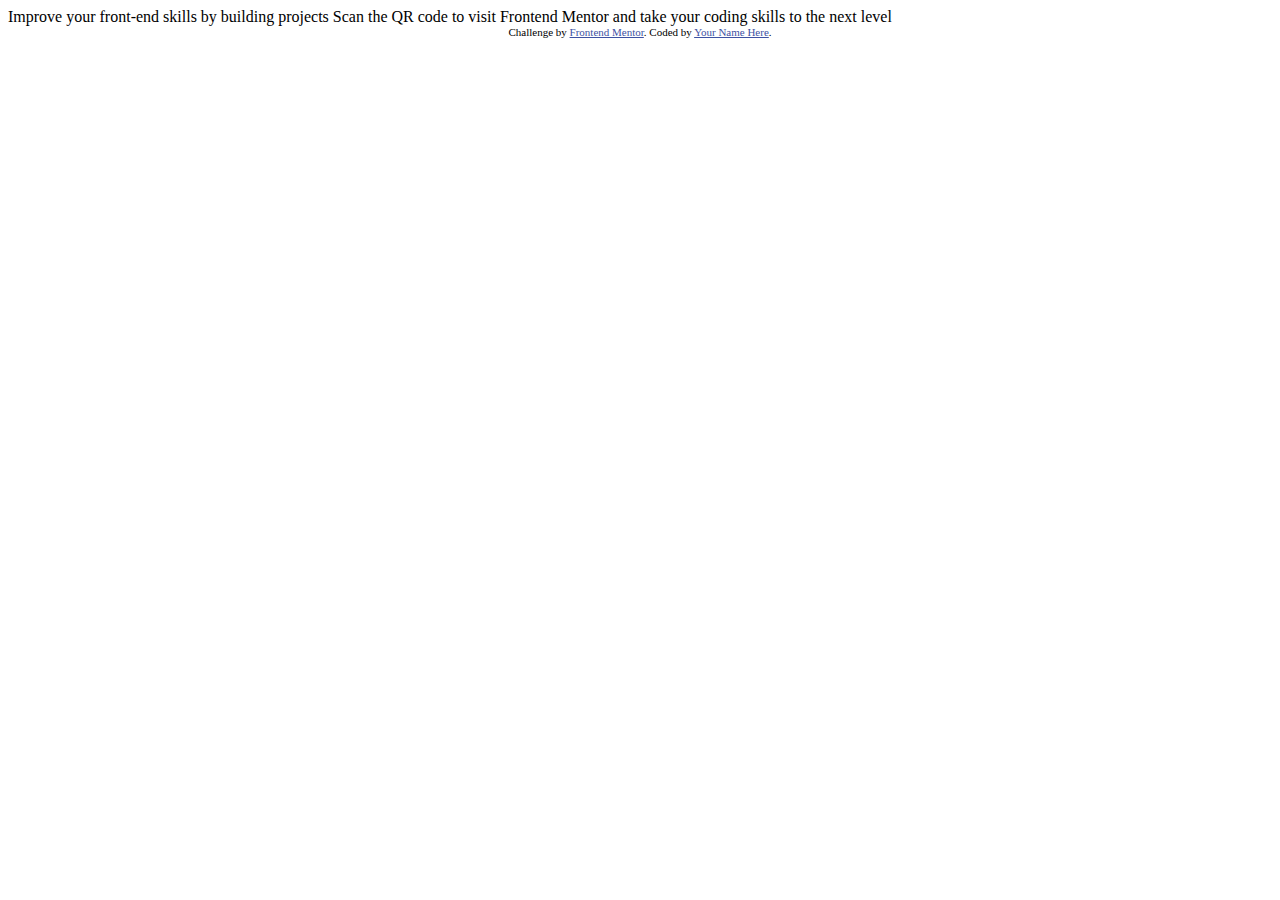
<file: index.html>
<!DOCTYPE html>
<html lang="en">
<head>
  <meta charset="UTF-8">
  <meta name="viewport" content="width=device-width, initial-scale=1.0"> <!-- displays site properly based on user's device -->

  <link rel="icon" type="image/png" sizes="32x32" href="./images/favicon-32x32.png">
  
  <title>Frontend Mentor | QR code component</title>

  <!-- Feel free to remove these styles or customise in your own stylesheet 👍 -->
  <style>
    .attribution { font-size: 11px; text-align: center; }
    .attribution a { color: hsl(228, 45%, 44%); }
  </style>
</head>
<body>

  Improve your front-end skills by building projects

  Scan the QR code to visit Frontend Mentor and take your coding skills to the next level
  
  <div class="attribution">
    Challenge by <a href="https://www.frontendmentor.io?ref=challenge" target="_blank">Frontend Mentor</a>. 
    Coded by <a href="#">Your Name Here</a>.
  </div>
</body>
</html>
</file>
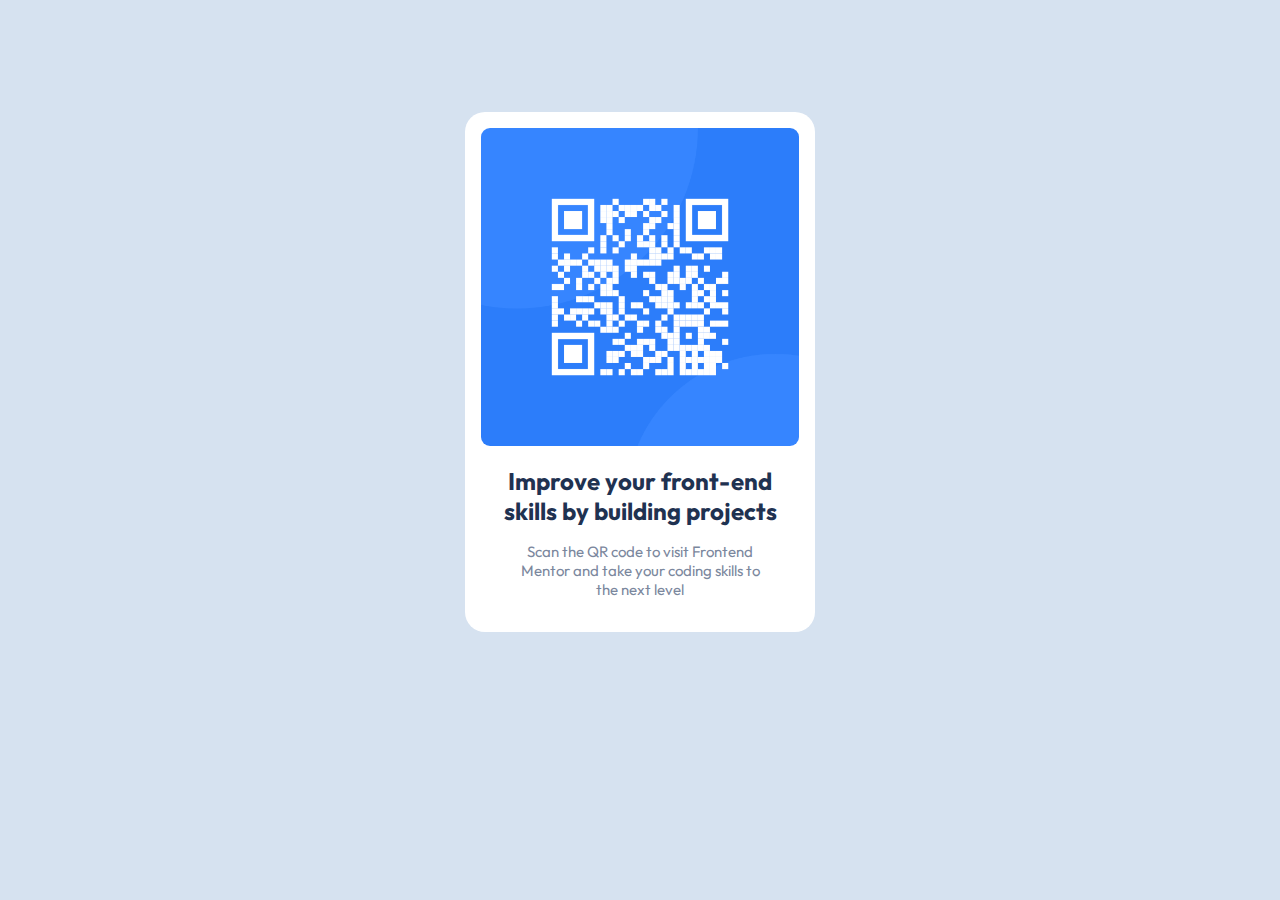
<file: index2.html>
<!DOCTYPE html>
<html lang="en">
<head>
    <meta charset="UTF-8">
    <meta name="viewport" content="width=device-width, initial-scale=1.0">
    <link rel="preconnect" href="https://fonts.googleapis.com">
    <link rel="preconnect" href="https://fonts.gstatic.com" crossorigin>
    <link href="https://fonts.googleapis.com/css2?family=Outfit:wght@100..900&display=swap" rel="stylesheet">
    <link rel="stylesheet" href="style2.css">
    <title>QR Component</title>
</head>
<body>
    <div id="qr-container">
        <div class="qr-code-img">
            <img src="./images/image-qr-code.png" alt="frontend mentor qr code">
        </div>
        <h2>Improve your front-end skills by building projects</h2>
        <p>Scan the QR code to visit Frontend Mentor and take your coding skills to the next level</p>
    </div>
    
</body>
</html>
</file>
<file: style2.css>
* {
    font-family: "Outfit", sans-serif;
    margin: 0;
    padding: 0;
    box-sizing: border-box;
}

body {
    background-color: #d6e2f0;
}

#qr-container {
    width: 350px;
    height: 520px;
    background-color: #fff;
    border-radius: 20px;
    margin-top: 7rem;
    margin-left: auto;
    margin-right: auto;
}

.qr-code-img {
    text-align: center;
}

.qr-code-img img {
    width: 100%;
    padding: 1rem;
    border-radius: 25px;
}

h2 {
    text-align: center;
    padding: 0 1.3rem;
    color: #1f3251;
}

p {
    font-size: 15px;
    text-align: center;
    color: #7b879d;
    padding: 1rem 3rem;
}

/* 
Media Queries
*/

@media screen and (max-width: 480px) {

    #qr-container {
        margin-top: 2rem;
        width: 93%;
    }
}
</file>
